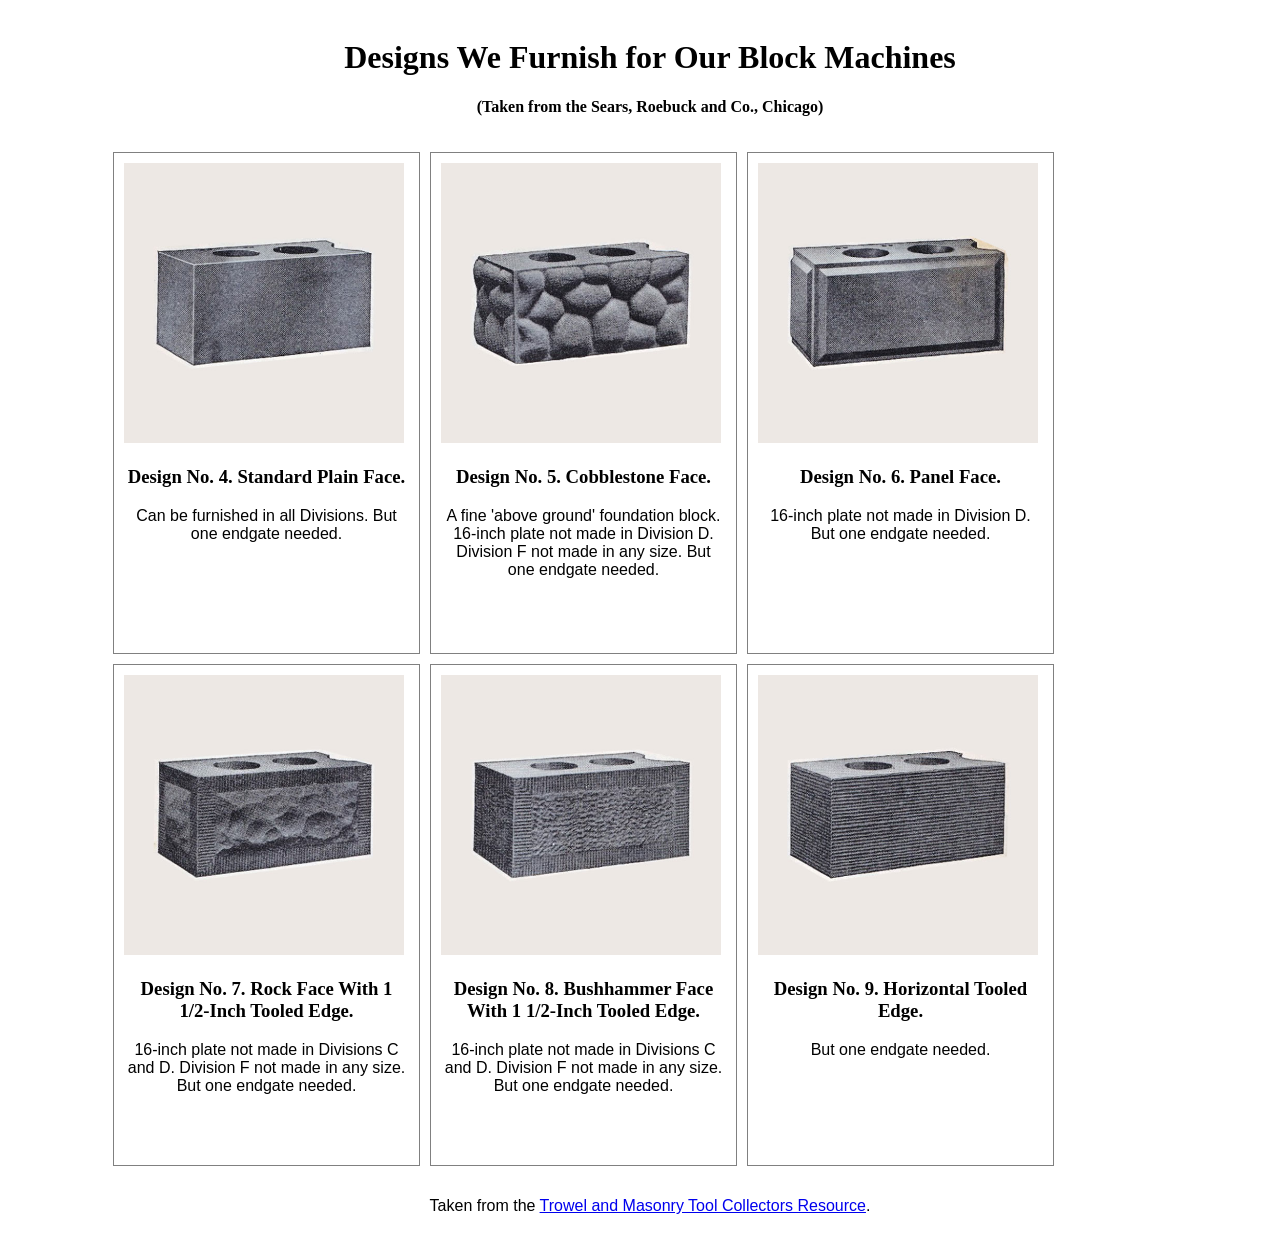
<file: fluid/index.html>
<!DOCTYPE html>
<html lang="en-GB">
<head>
	<link rel="stylesheet" href="style.css" />
    <title>Responsive design - Floated boxes</title>
</head>

<body>
    <div class="wrapper">
    	<div id="content">
            <div id="header">
                <h1>Designs We Furnish for Our Block Machines</h1>
                <h4>(Taken from the Sears, Roebuck and Co., Chicago)</h4>
            </div>
            <div id="main-content">
                <div class="box">
                    <img src="images/block_1.jpg" alt="illustration of plain concrete block" />
                    <h3>Design No. 4. Standard Plain Face.</h3>
                    <p>Can be furnished in all Divisions. But one endgate needed.</p>
                </div>
                
                <div class="box">
                    <img src="images/block_2.jpg" alt="illustration of cobbled concrete block" />
                    <h3>Design No. 5. Cobblestone Face.</h3>
                    <p>A fine 'above ground' foundation block. 16-inch plate not made in Division D. Division F not made in any size. But one endgate needed.</p>
                </div>
                
                <div class="box">
                   <img src="images/block_3.jpg" alt="illustration of bevelled concrete block" />
                    <h3>Design No. 6. Panel Face.</h3>
                    <p>16-inch plate not made in Division D. But one endgate needed.</p>
                </div>
        
                <div class="box">
                    <img src="images/block_4.jpg" alt="illustration of chiselled concrete block" />
                    <h3>Design No. 7. Rock Face With 1 1/2-Inch Tooled Edge.</h3>
                    <p>16-inch plate not made in Divisions C and D. Division F not made in any size. But one endgate needed.</p>
                </div>
                
                <div class="box">
                    <img src="images/block_5.jpg" alt="illustration of textured concrete block" />
                    <h3>Design No. 8. Bushhammer Face With 1 1/2-Inch Tooled Edge.</h3>
                    <p>16-inch plate not made in Divisions C and D. Division F not made in any size. But one endgate needed.</p>
                </div>
                
                <div class="box">
                    <img src="images/block_6.jpg" alt="illustration of lined concrete block" />
                    <h3>Design No. 9. Horizontal Tooled Edge.</h3>
                    <p>But one endgate needed.</p>
                </div>
            </div>
            
            <div id="footer">
                <p>Taken from the <a href='http://trowelcollector.blogspot.com/'>Trowel and Masonry Tool Collectors Resource</a>.</p>
            </div>
        </div>
    </div>
</body>
</html>
</file>
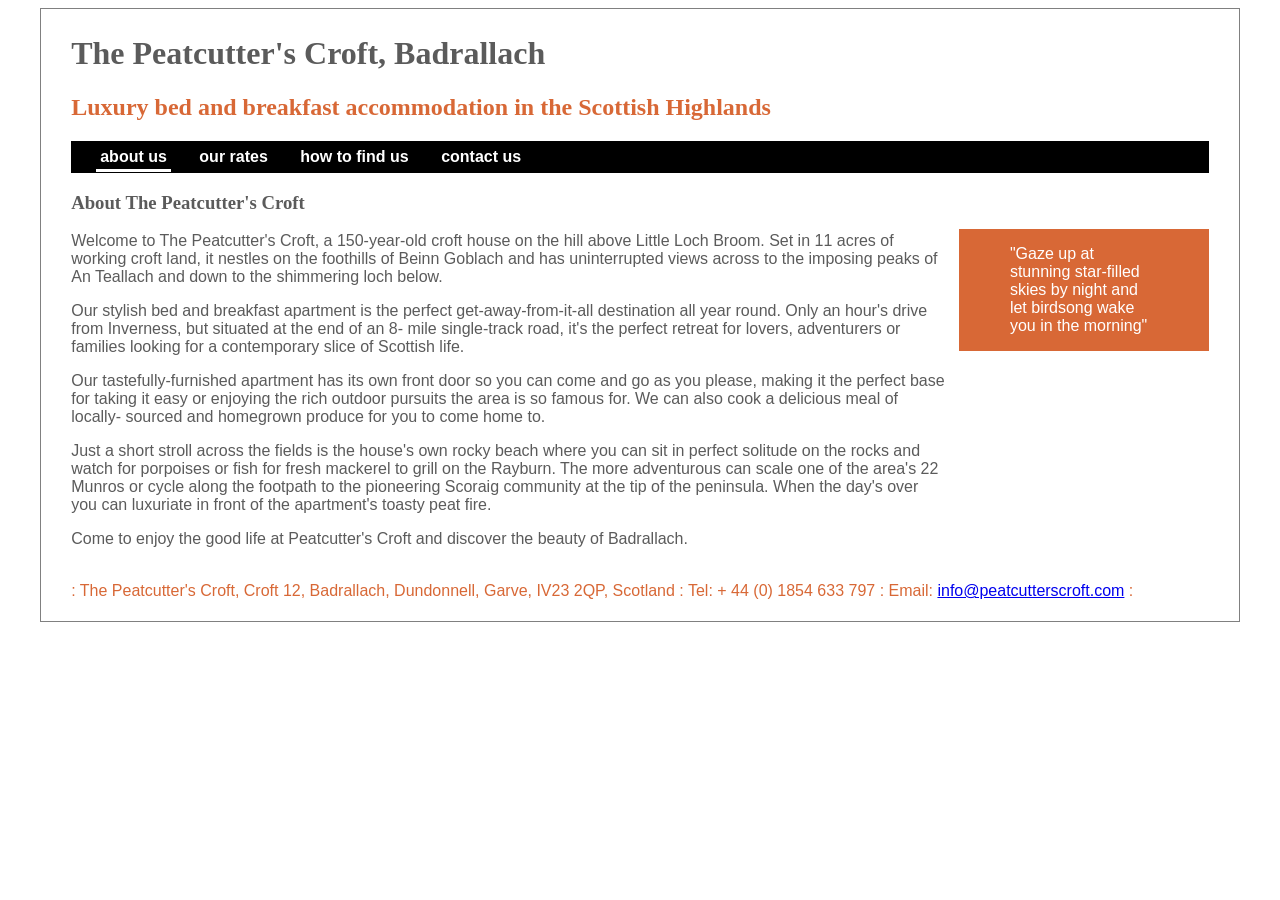
<file: peatcutters/index.html>
<html>

    <head>
        <title>About the Peatcutter's Croft</title>
        <link rel="stylesheet" type="text/css" href="style.css">
        
        <!-- prevent SEO -->
        <meta name="robots" content="noindex, nofollow" />
    </head>

    <body>
    
        <!-- this 'wrapper' div encompasses the entire page content -->
        <div id='wrapper'>
            
            <!-- skip to content for accessibility -->
            <div id='skip-links'>
                <a href='#content'>Skip to content</a>
            </div>
            
            <!-- this 'header' div contains the title, subtitle and navigation -->
            <div id='header'>
                <h1>The Peatcutter's Croft, Badrallach</h1>
                <h2>Luxury bed and breakfast accommodation in the Scottish Highlands</h2>

                <div style='margin: auto;'>
                <!-- the navigation has been given ids / classes to allow for styling -->
                <ul id='navigation' style='margin: auto; float: none; position: relative;'>
                    <li class='primarynav'><a href='index.html' class='current'>about us</a></li>
                    <li class='primarynav'><a href='rates.html'>our rates</a></li>
                    <li class='primarynav'><a href='findus.html'>how to find us</a></li>
                    <li class='primarynav'><a href='contact.html'>contact us</a></li>
                </ul>
                </div>
    
            </div>
            
            <!-- this 'content' div contains the main page content -->
            <div id='content'>
                
                <div id='main-content'>
                    
                <h3>About The Peatcutter's Croft</h3>

                <p>Welcome to The Peatcutter's Croft, a 150-year-old croft house on the hill above Little Loch Broom. Set in 11 acres of working croft land, it nestles on the foothills of Beinn Goblach and has uninterrupted views across to the imposing peaks of An Teallach and down to the shimmering loch below.</p>

                <p>Our stylish bed and breakfast apartment is the perfect get-away-from-it-all destination all year round. Only an hour's drive from Inverness, but situated at the end of an 8- mile single-track road, it's the perfect retreat for lovers, adventurers or families looking for a contemporary slice of Scottish life.</p>

                <p>Our tastefully-furnished apartment has its own front door so you can come and go as you please, making it the perfect base for taking it easy or enjoying the rich outdoor pursuits the area is so famous for. We can also cook a delicious meal of locally- sourced and homegrown produce for you to come home to.</p>

                <p>Just a short stroll across the fields is the house's own rocky beach where you can sit in perfect solitude on the rocks and watch for porpoises or fish for fresh mackerel to grill on the Rayburn. The more adventurous can scale one of the area's 22 Munros or cycle along the footpath to the pioneering Scoraig community at the tip of the peninsula. When the day's over you can luxuriate in front of the apartment's toasty peat fire.</p>

                <p>Come to enjoy the good life at Peatcutter's Croft and discover the beauty of Badrallach.</p><br/>
                    
                </div>
                
                <div id='secondary-content'>
                
                    <blockquote><p>"Gaze up at stunning star-filled skies by night and let birdsong wake you in the morning"</blockquote>
                    
                </div>
                
            </div>
            
            <!-- this 'footer' div contains all the contact information -->
            <div id='footer'>
                <p>: The Peatcutter's Croft, Croft 12, Badrallach, Dundonnell, Garve, IV23 2QP, Scotland : Tel: + 44 (0) 1854 633 797 : Email: <a href='mailto:info@peatcutterscroft.com'>info@peatcutterscroft.com</a> :</p>
            </div>
            
        </div>
    </body>

</html>
</file>
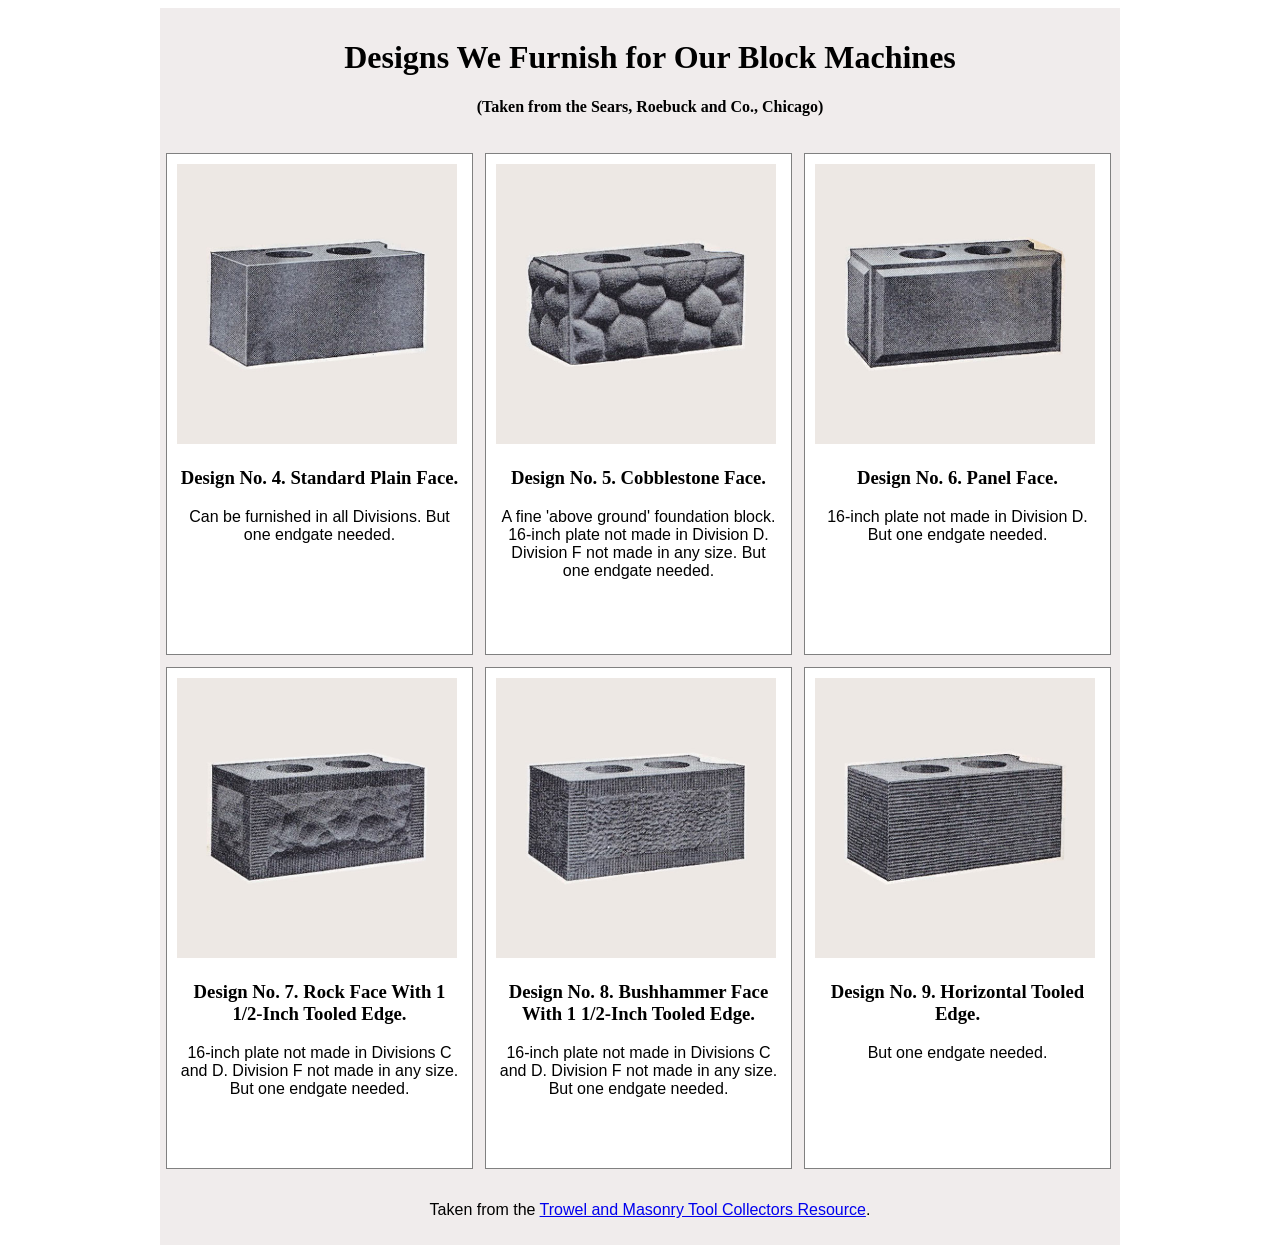
<file: fluid/example.html>
<!DOCTYPE html>
<html lang="en-GB">
<head>
	<link rel="stylesheet" href="example.css" />
    <title>Responsive design - Floated boxes</title>
</head>

<body>
    <div class="wrapper">
    	<div id="content">
            <div id="header">
                <h1>Designs We Furnish for Our Block Machines</h1>
                <h4>(Taken from the Sears, Roebuck and Co., Chicago)</h4>
            </div>
            <div id="main-content">
                <div class="box">
                    <img src="images/block_1.jpg" alt="illustration of plain concrete block" />
                    <h3>Design No. 4. Standard Plain Face.</h3>
                    <p>Can be furnished in all Divisions. But one endgate needed.</p>
                </div>
                
                <div class="box">
                    <img src="images/block_2.jpg" alt="illustration of cobbled concrete block" />
                    <h3>Design No. 5. Cobblestone Face.</h3>
                    <p>A fine 'above ground' foundation block. 16-inch plate not made in Division D. Division F not made in any size. But one endgate needed.</p>
                </div>
                
                <div class="box">
                   <img src="images/block_3.jpg" alt="illustration of bevelled concrete block" />
                    <h3>Design No. 6. Panel Face.</h3>
                    <p>16-inch plate not made in Division D. But one endgate needed.</p>
                </div>
        
                <div class="box">
                    <img src="images/block_4.jpg" alt="illustration of chiselled concrete block" />
                    <h3>Design No. 7. Rock Face With 1 1/2-Inch Tooled Edge.</h3>
                    <p>16-inch plate not made in Divisions C and D. Division F not made in any size. But one endgate needed.</p>
                </div>
                
                <div class="box">
                    <img src="images/block_5.jpg" alt="illustration of textured concrete block" />
                    <h3>Design No. 8. Bushhammer Face With 1 1/2-Inch Tooled Edge.</h3>
                    <p>16-inch plate not made in Divisions C and D. Division F not made in any size. But one endgate needed.</p>
                </div>
                
                <div class="box">
                    <img src="images/block_6.jpg" alt="illustration of lined concrete block" />
                    <h3>Design No. 9. Horizontal Tooled Edge.</h3>
                    <p>But one endgate needed.</p>
                </div>
            </div>
            
            <div id="footer">
                <p>Taken from the <a href='http://trowelcollector.blogspot.com/'>Trowel and Masonry Tool Collectors Resource</a>.</p>
            </div>
        </div>
    </div>
</body>
</html>
</file>
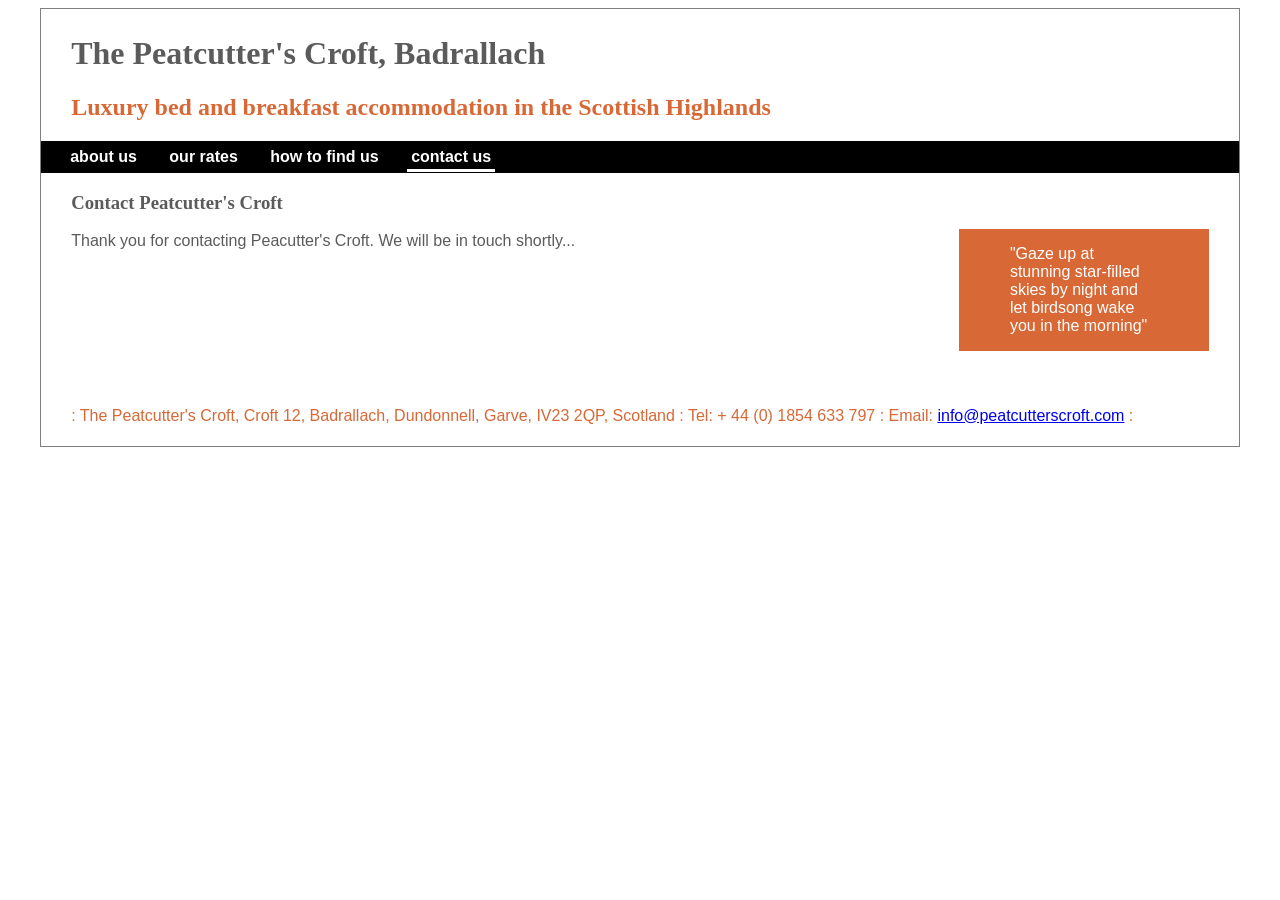
<file: peatcutters/confirmation.html>
<html>

    <head>
        <title>Contact Peatcutter's Croft</title>
        <link rel="stylesheet" type="text/css" href="style.css">
        
        <!-- prevent SEO -->
        <meta name="robots" content="noindex, nofollow" />
    </head>

    <body>
    
        <!-- this 'wrapper' div encompasses the entire page content -->
        <div id='wrapper'>
            
            <!-- this 'header' div contains the title, subtitle and navigation -->
            <div id='header'>
                <h1>The Peatcutter's Croft, Badrallach</h1>
                <h2>Luxury bed and breakfast accommodation in the Scottish Highlands</h2>

                <!-- the navigation has been given ids / classes to allow for styling -->
                <ul id='navigation'>
                    <li class='primarynav'><a href='index.html'>about us</a></li>
                    <li class='primarynav'><a href='rates.html'>our rates</a></li>
                    <li class='primarynav'><a href='findus.html'>how to find us</a></li>
                    <li class='primarynav'><a href='contact.html' class='current'>contact us</a></li>
                </ul>
    
            </div>
            
            <!-- this 'content' div contains the main page content -->
            <div id='content'>
                
                <div id='main-content'>
                    
               <h3>Contact Peatcutter's Croft</h3>

                <p>Thank you for contacting Peacutter's Croft. We will be in touch shortly...</p>    
                
                </div>
                
                <div id='secondary-content'>
                
                    <blockquote><p>"Gaze up at stunning star-filled skies by night and let birdsong wake you in the morning"</blockquote>
                    
                </div>
            
            </div>
            
            <!-- this 'footer' div contains all the contact information -->
            <div id='footer'>
                <p>: The Peatcutter's Croft, Croft 12, Badrallach, Dundonnell, Garve, IV23 2QP, Scotland : Tel: + 44 (0) 1854 633 797 : Email: <a href='mailto:info@peatcutterscroft.com'>info@peatcutterscroft.com</a> :</p>
            </div>
            
        </div>
    </body>

</html>
</file>
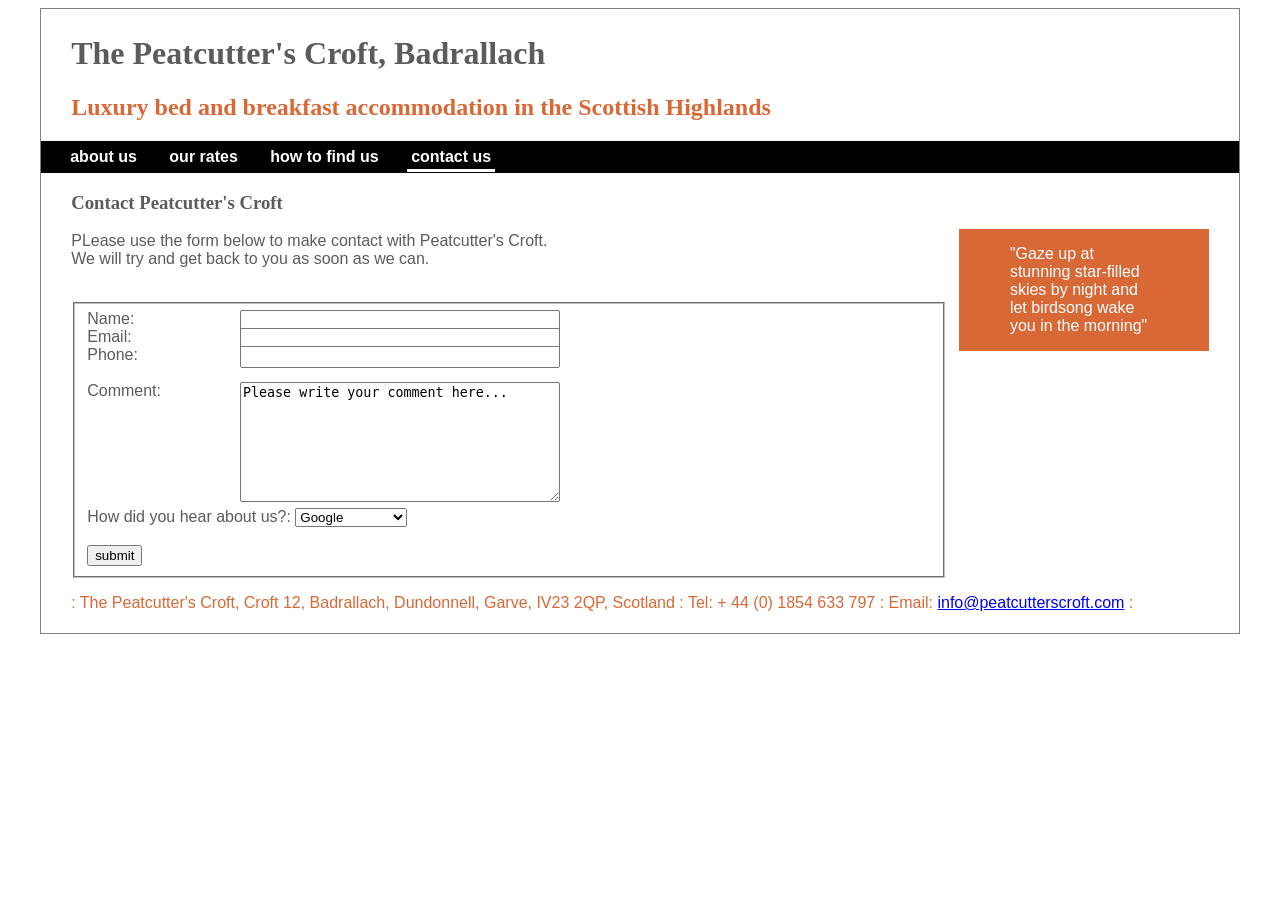
<file: peatcutters/contact.html>
<html>

    <head>
        <title>Contact Peatcutter's Croft</title>
        <link rel="stylesheet" type="text/css" href="style.css">
        
        <!-- prevent SEO -->
        <meta name="robots" content="noindex, nofollow" />
    </head>

    <body>
    
        <!-- this 'wrapper' div encompasses the entire page content -->
        <div id='wrapper'>
            
            <!-- this 'header' div contains the title, subtitle and navigation -->
            <div id='header'>
                <h1>The Peatcutter's Croft, Badrallach</h1>
                <h2>Luxury bed and breakfast accommodation in the Scottish Highlands</h2>

                <!-- the navigation has been given ids / classes to allow for styling -->
                <ul id='navigation'>
                    <li class='primarynav'><a href='index.html'>about us</a></li>
                    <li class='primarynav'><a href='rates.html'>our rates</a></li>
                    <li class='primarynav'><a href='findus.html'>how to find us</a></li>
                    <li class='primarynav'><a href='contact.html' class='current'>contact us</a></li>
                </ul>
    
            </div>
            
            <!-- this 'content' div contains the main page content -->
            <div id='content'>
                
                <div id='main-content'>
                    
               <h3>Contact Peatcutter's Croft</h3>

                    <p>PLease use the form below to make contact with Peatcutter's Croft.<br/>We will try and get back to you as soon as we can.</p><br/>
                    
                <form action='confirmation.html' enctype="text/plain">
                
                    <fieldset class="section_border">
                        
                    <label for='name'>Name:</label>
                    <input name='name' type='text' class='textbox' id='name'/><br/>
                    
                    <label for='email'>Email:</label>
                    <input name='email' type='text' class='textbox'id='email'/><br/>
                    
                    <label for='phone'>Phone:</label>
                    <input name='phone' type='text' class='textbox'id='phone'/><br/><br/>
                    
                    <label for='comment'>Comment:</label><textarea name='comment' class='textfield' id='comment'>Please write your comment here...</textarea><br/><br/><br/><br/><br/><br/><br/>
                    <label for='marketing'>How did you hear about us?:</label>
                    <select name='marketing' class='dropdown' id='marketing'>
                        <option value='Google'>Google</option>
                        <option value='word'>Word of mouth</option>
                        <option value='student'>Student project</option>
                    </select>
                    <br/><br/>
                    <label for='submit'>
                    <input name='submit' type='submit' value='submit'/>
                    </label>
                        
                    </fieldset>
                    
                </form>  
                    
                </div>
                
                <div id='secondary-content'>
                
                    <blockquote><p>"Gaze up at stunning star-filled skies by night and let birdsong wake you in the morning"</blockquote>
                    
                </div>
                
            </div>
            
            <!-- this 'footer' div contains all the contact information -->
            <div id='footer'>
                <p>: The Peatcutter's Croft, Croft 12, Badrallach, Dundonnell, Garve, IV23 2QP, Scotland : Tel: + 44 (0) 1854 633 797 : Email: <a href='mailto:info@peatcutterscroft.com'>info@peatcutterscroft.com</a> :</p>
            </div>
            
        </div>
    </body>

</html>
</file>
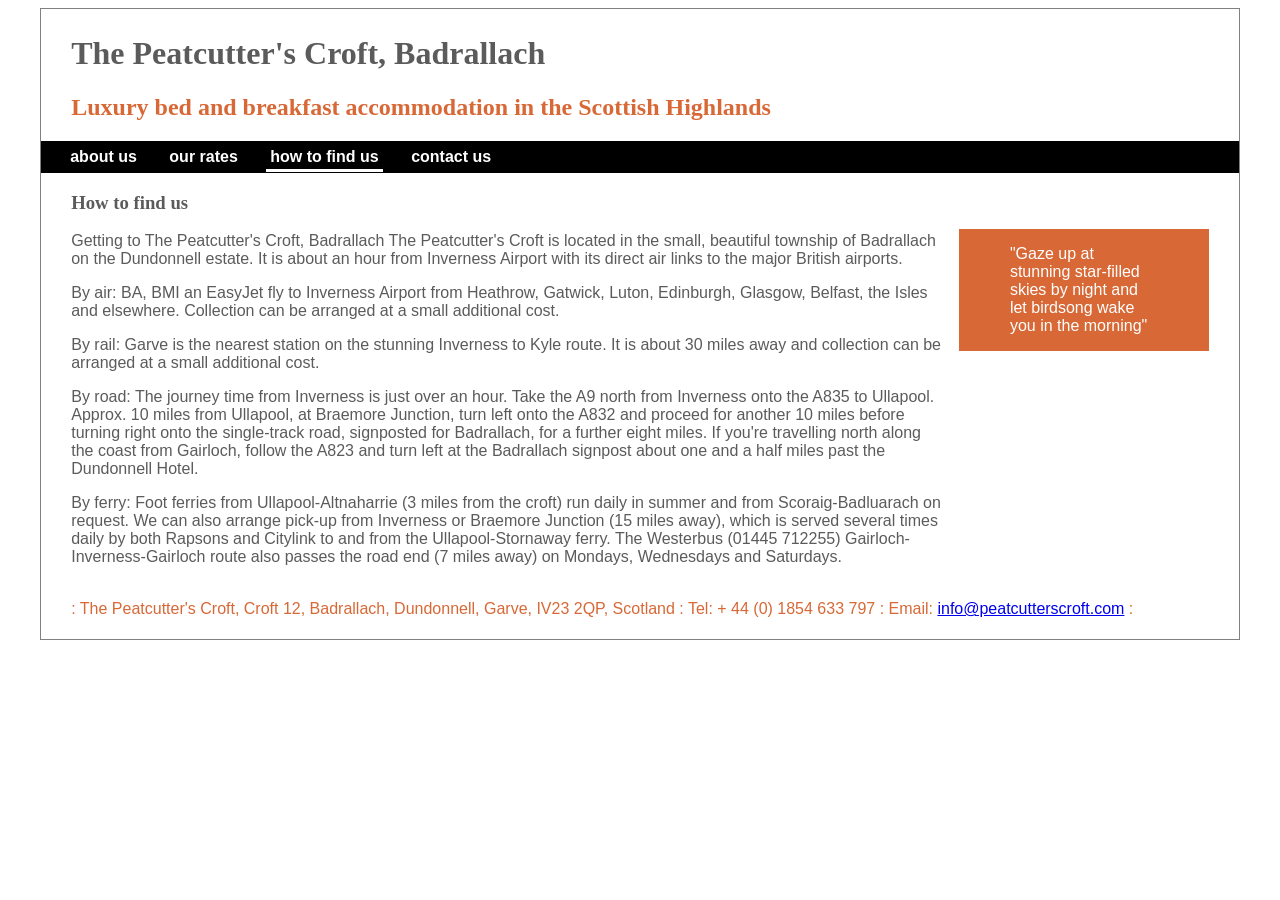
<file: peatcutters/findus.html>
<html>

    <head>
        <title>Find the Peatcutter's Croft</title>
        <link rel="stylesheet" type="text/css" href="style.css">
        
        <!-- prevent SEO -->
        <meta name="robots" content="noindex, nofollow" />
    </head>

    <body>
    
        <!-- this 'wrapper' div encompasses the entire page content -->
        <div id='wrapper'>
            
            <!-- skip to content for accessibility -->
            <div id='skip-links'>
                <a href='#content'>Skip to content</a>
            </div>
            
            <!-- this 'header' div contains the title, subtitle and navigation -->
            <div id='header'>
                <h1>The Peatcutter's Croft, Badrallach</h1>
                <h2>Luxury bed and breakfast accommodation in the Scottish Highlands</h2>

                <!-- the navigation has been given ids / classes to allow for styling -->
                <ul id='navigation'>
                    <li class='primarynav'><a href='index.html'>about us</a></li>
                    <li class='primarynav'><a href='rates.html'>our rates</a></li>
                    <li class='primarynav'><a href='findus.html' class='current'>how to find us</a></li>
                    <li class='primarynav'><a href='contact.html'>contact us</a></li>
                </ul>
    
            </div>
            
            <!-- this 'content' div contains the main page content -->
            <div id='content'>
                
                <div id='main-content'>
                    
               <h3>How to find us</h3>

                <p>Getting to The Peatcutter's Croft, Badrallach The Peatcutter's Croft is located in the small, beautiful township of Badrallach on the Dundonnell estate. It is about an hour from Inverness Airport with its direct air links to the major British airports.</p>

                <p>By air: BA, BMI an EasyJet fly to Inverness Airport from Heathrow, Gatwick, Luton, Edinburgh, Glasgow, Belfast, the Isles and elsewhere. Collection can be arranged at a small additional cost.</p>

                <p>By rail: Garve is the nearest station on the stunning Inverness to Kyle route. It is about 30 miles away and collection can be arranged at a small additional cost.</p>

                <p>By road: The journey time from Inverness is just over an hour. Take the A9 north from Inverness onto the A835 to Ullapool. Approx. 10 miles from Ullapool, at Braemore Junction, turn left onto the A832 and proceed for another 10 miles before turning right onto the single-track road, signposted for Badrallach, for a further eight miles. If you're travelling north along the coast from Gairloch, follow the A823 and turn left at the Badrallach signpost about one and a half miles past the Dundonnell Hotel.</p>

                <p>By ferry: Foot ferries from Ullapool-Altnaharrie (3 miles from the croft) run daily in summer and from Scoraig-Badluarach on request. We can also arrange pick-up from Inverness or Braemore Junction (15 miles away), which is served several times daily by both Rapsons and Citylink to and from the Ullapool-Stornaway ferry. The Westerbus (01445 712255) Gairloch-Inverness-Gairloch route also passes the road end (7 miles away) on Mondays, Wednesdays and Saturdays.</p><br/>    
                
                </div>
                
                <div id='secondary-content'>
                
                    <blockquote><p>"Gaze up at stunning star-filled skies by night and let birdsong wake you in the morning"</blockquote>
                    
                </div>
                
            </div>
            
            <!-- this 'footer' div contains all the contact information -->
            <div id='footer'>
                <p>: The Peatcutter's Croft, Croft 12, Badrallach, Dundonnell, Garve, IV23 2QP, Scotland : Tel: + 44 (0) 1854 633 797 : Email: <a href='mailto:info@peatcutterscroft.com'>info@peatcutterscroft.com</a> :</p>
            </div>
            
        </div>
    </body>

</html>
</file>
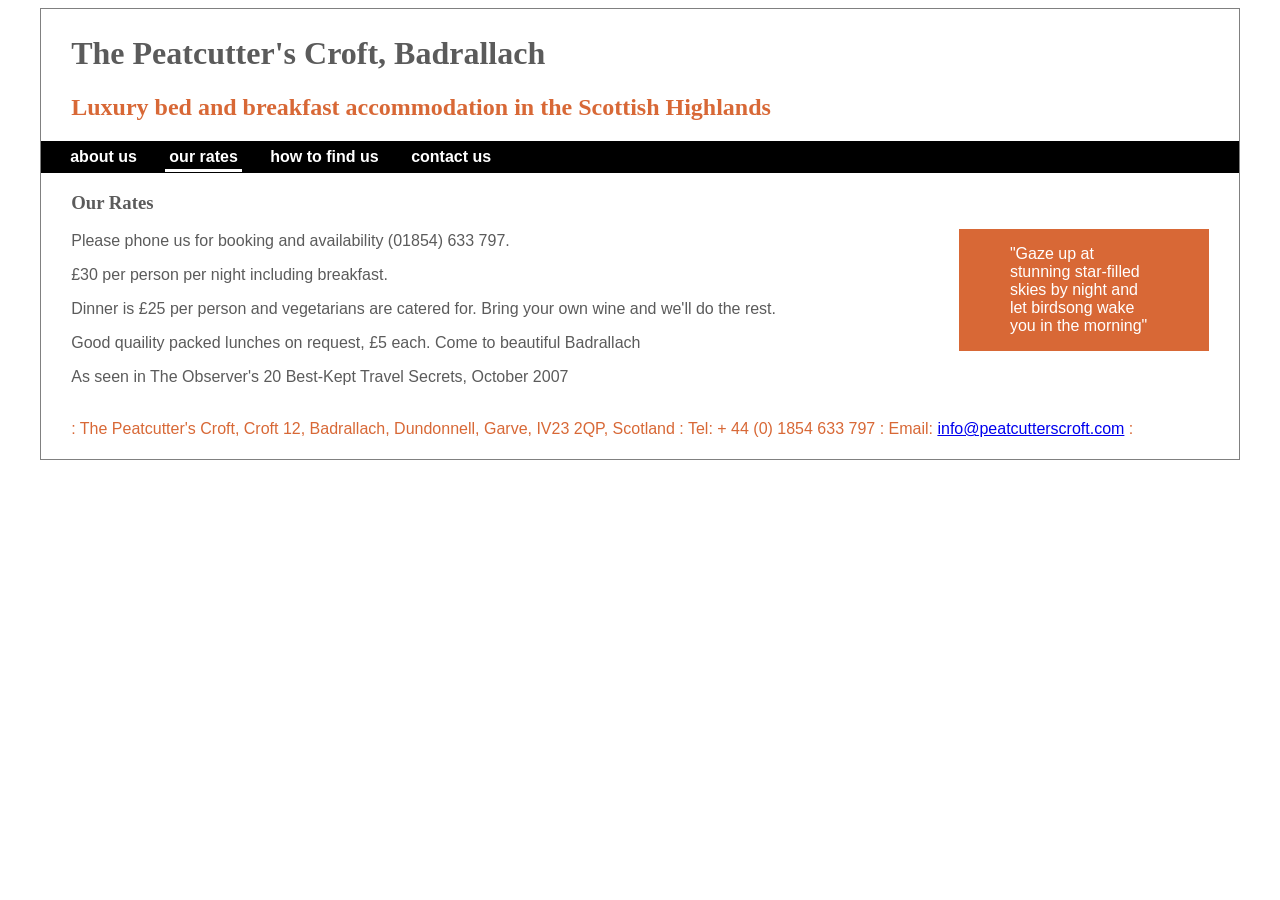
<file: peatcutters/rates.html>
<html>

    <head>
        <title>Our Rates</title>
        <link rel="stylesheet" type="text/css" href="style.css">
        
        <!-- prevent SEO -->
        <meta name="robots" content="noindex, nofollow" />
    </head>

    <body>
    
        <!-- this 'wrapper' div encompasses the entire page content -->
        <div id='wrapper'>
            
            <!-- skip to content for accessibility -->
            <div id='skip-links'>
                <a href='#content'>Skip to content</a>
            </div>
            
            <!-- this 'header' div contains the title, subtitle and navigation -->
            <div id='header'>
                <h1>The Peatcutter's Croft, Badrallach</h1>
                <h2>Luxury bed and breakfast accommodation in the Scottish Highlands</h2>

                <!-- the navigation has been given ids / classes to allow for styling -->
                <ul id='navigation'>
                    <li class='primarynav'><a href='index.html'>about us</a></li>
                    <li class='primarynav'><a href='rates.html' class='current'>our rates</a></li>
                    <li class='primarynav'><a href='findus.html'>how to find us</a></li>
                    <li class='primarynav'><a href='contact.html'>contact us</a></li>
                </ul>
    
            </div>
            
            <!-- this 'content' div contains the main page content -->
            <div id='content'>
                
                <div id='main-content'>
                
                    <h3>Our Rates</h3>

                <p>Please phone us for booking and availability (01854) 633 797.<p>

                <p>&pound;30 per person per night including breakfast.</p>

                <p>Dinner is &pound;25 per person and vegetarians are catered for. Bring your own wine and we'll do the rest.</p>

                <p>Good quaility packed lunches on request, &pound;5 each. Come to beautiful Badrallach</p>

                <p>As seen in The Observer's 20 Best-Kept Travel Secrets, October 2007</p><br/> 
                    
                </div>
                
                <div id='secondary-content'>
                
                    <blockquote><p>"Gaze up at stunning star-filled skies by night and let birdsong wake you in the morning"</blockquote>
                    
                </div>
                
            </div>
            
            <!-- this 'footer' div contains all the contact information -->
            <div id='footer'>
                <p>: The Peatcutter's Croft, Croft 12, Badrallach, Dundonnell, Garve, IV23 2QP, Scotland : Tel: + 44 (0) 1854 633 797 : Email: <a href='mailto:info@peatcutterscroft.com'>info@peatcutterscroft.com</a> :</p>
            </div>
            
        </div>
    </body>

</html>
</file>
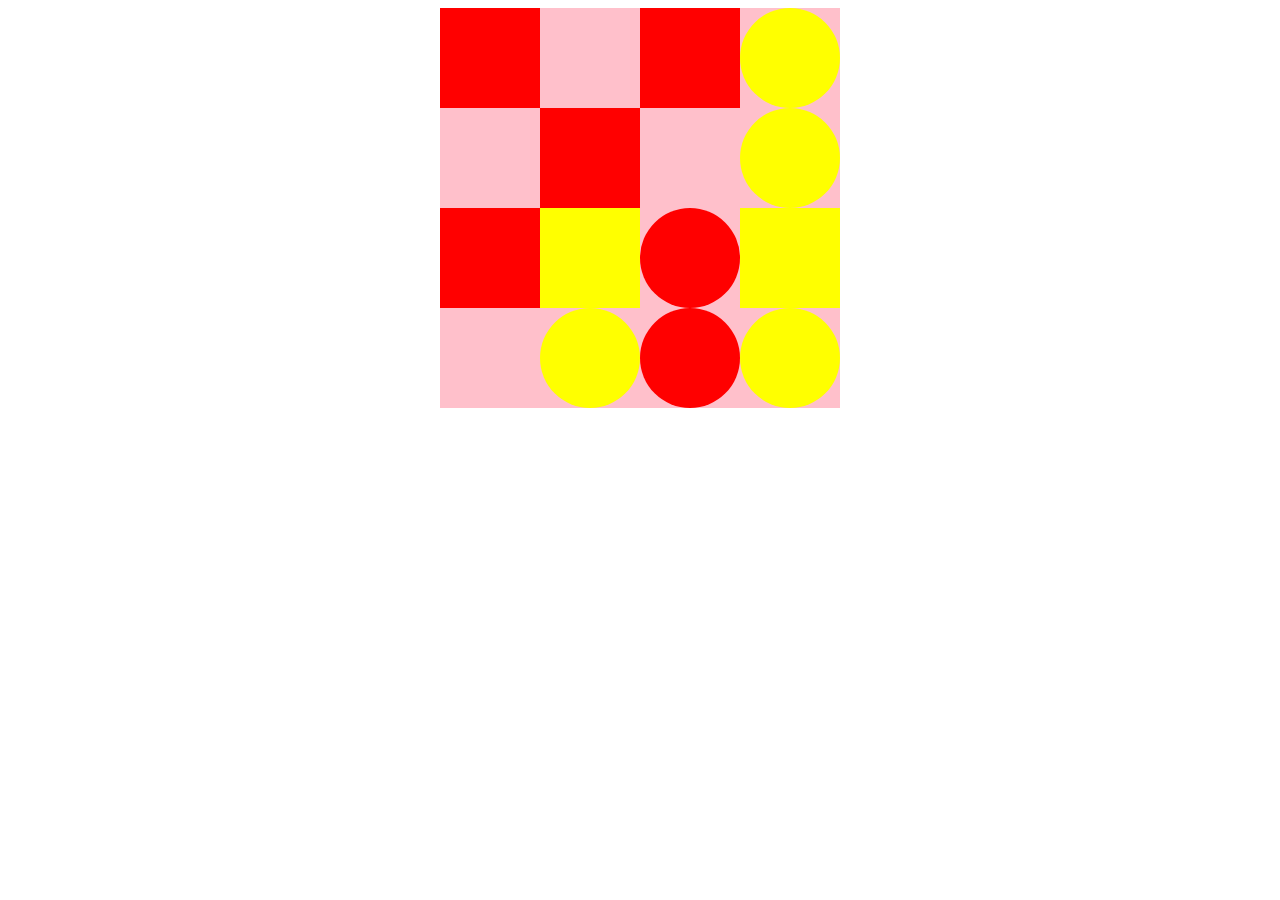
<file: playground/playground.html>
<!doctype html>

<html>
    
    <head>
        <title>CSS Playground</title>
        <link href='style.css' rel='stylesheet' type='text/css' />
    </head>
    
    <body>
        
        <!-- container -->
        <div id='container'>
            <div class='square' id='blockRed'></div>
            <div class='circle' id='blockWood'></div>
            <div class='square' id='blockRed'></div>
            <div class='circle' id='blockYellow'></div>
            
            <div class='square' id='blockWood'></div>
            <div class='square' id='blockRed'></div>
            <div class='circle' id='blockWood'></div>
            <div class='circle' id='blockYellow'></div>
            
            <div class='square' id='blockRed'></div>
            <div class='square' id='blockYellow'></div>
            <div class='circle' id='blockRed'></div>
            <div class='square' id='blockYellow'></div>
            
            <div class='square' id='blockWood'></div>
            <div class='circle' id='blockYellow'></div>
            <div class='circle' id='blockRed'></div>
            <div class='circle' id='blockYellow'></div>
        </div>
    
    </body>
</html>
</file>
<file: fluid/style.css>
@charset "utf-8";

/* set up the fonts */
body{
	font-family:Verdana, sans-serif;
}
h1,h2,h3,h4{
	font-family:Georgia, serif;
}

/*style a few links */
.box a{
	color:#212020;
	text-decoration:none;
}
.box a:hover{
	text-decoration:underline;
}

/* position the content */
.wrapper{
	margin:0 auto;
	padding:0 100px;
}

/* style the header and footer */
#footer, #header{
	float:left;
	clear:both;
	padding: 10px;
	text-align:center;
	width:100%;
}

/* create the floating boxes */
.box {
   float: left;
   margin: 5px;
   padding: 10px;
   width: 285px;
   height: 480px;
   border: 1px solid grey;
} 
/* style the box content */ 
.box img{
	width: 280px; /* alternatively set the image width in your HTML */
}
.box h3, .box p{
	text-align:center;
}
</file>
<file: peatcutters/style.css>
body{
	font-family: Verdana, sans-serif;
}

h1,h2,h3,h4{
	font-family: Georgia, serif;
}

#skip-links {
    position: absolute;
    left: -10000px;
    top: auto;
    width: 1px;
    height: 1px;
    overflow: hidden;
}
#skip-links a {
    color: white;
}

#wrapper{
	width: 90%;
	margin: 5px auto;
	padding: 5px 30px;
	border: solid 1px grey;
	border-collapse: collapse;
	color: #5B5B5B;
}

#header{
	width: 100%;
}

#navigation {
    list-style-type: none;
	clear: both;
	padding: 5px 15px;
    margin: 0 -30px;
	list-style-type: none;
	background-color: black;
	color: white;
}

.primarynav {
	display: inline-block;
	padding: 2px 10px;
	text-align: center;
}

.primarynav a {
	text-decoration: none;
	color: white;
	font-weight: bold;
	padding: 4px;
}

.primarynav a: hover {
	text-decoration: underline;
	background-color: #5B5B5B;
}

.current {
	border-bottom: solid 3px white;
}

#content {
	width: 100%;
	margin: 0;
	padding: 0;
}

#main-content {
	width: 77%;
	float:left;
	margin: 0;
	padding: 0 1% 0 0;
}
#secondary-content {
	width: 20%;
	float: left;
	margin: 3.5em 0;
	padding: 0 1%;
	background-color: #D86836;
	color: white;
}

#footer {
	width:100%;
	clear:both;
	color:#D86836;
}

h2, h4 {
	color: #D86836;
}

.textbox {
    position: absolute;
    line-height: 125%;
    left: 240px;
    width: 320px;
}
.textfield {
    position: absolute;
    left: 240px;
    width: 320px;
    height: 120px;
    display: inline;
}
</file>
<file: fluid/example.css>
@charset "utf-8";

/* set up the fonts */
body{
	font-family:Verdana, sans-serif;
}
h1,h2,h3,h4{
	font-family:Georgia, serif;
}

/*style a few links */
.box a{
	color:#212020;
	text-decoration:none;
}
.box a:hover{
	text-decoration:underline;
}

/* position the content */
.wrapper{
	margin:0 auto;
	width:960px;
}

/* style the header and footer */
#footer, #header{
	float:left;
	clear:both;
	padding: 10px;
	text-align:center;
	width:100%;
}

#content{
	float:left;
	width:100%;
	background-color:#F0ECEC;
}

/* create the floating boxes */
.box {
   float: left;
   margin: 6px;
   padding: 10px;
   width: 285px;
   height: 480px;
   border: 1px solid gray;
   background-color: white;
} 
/* style the box content */ 
.box img{
	width: 280px; /* alternatively set the image width in your HTML */
}
.box h3, .box p{
	text-align:center;
}
@media screen and (max-width: 960px){
	.wrapper{
		width:640px;
	}
}
@media screen and (max-width: 640px){
	.wrapper{
		width:320px;
	}
	h1, h2, h3, h4, p{
		word-wrap:break-word;
	}
	#header{
		padding:0;
	}
}
</file>
<file: playground/style.css>
#container {
  background-color: pink;
  margin: 0px auto;
  padding: 0px;
  width: 400px;
  height: 400px;
}
.square, .circle {
    width: 100px;
    height: 100px;
    display: inline-block;
    float: left;
}
.circle {
    border-radius: 50%;
}
#blockRed {
    background-color: red;
}
#blockYellow {
    background-color: yellow;
}
#blockWood {
    background-image: url.('https://images.pexels.com/photos/172276/pexels-photo-172276.jpeg');
}
</file>
